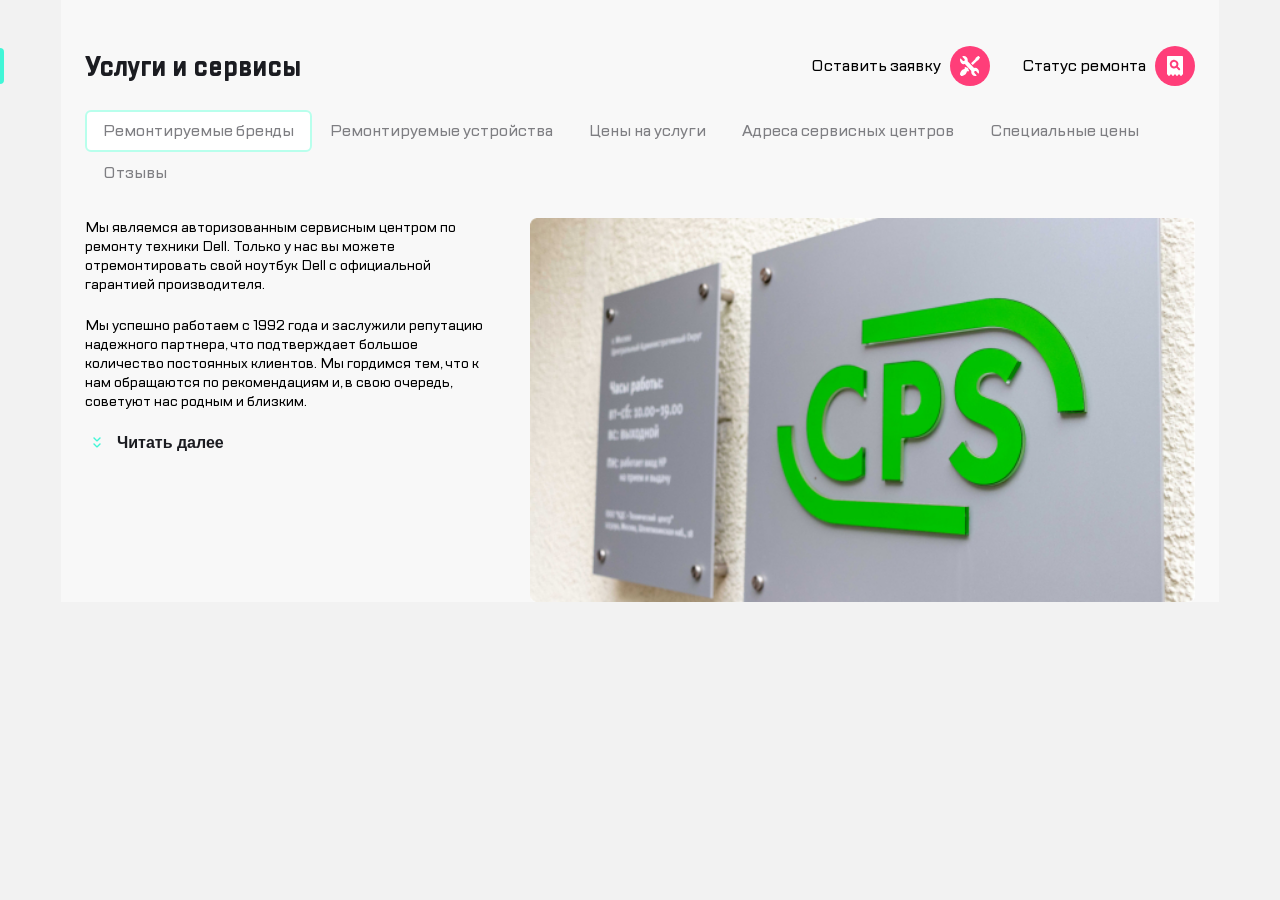
<file: src/1.3/index.html>
<!DOCTYPE html>
<html lang="en">
  <head>
    <meta charset="UTF-8" />
    <meta http-equiv="X-UA-Compatible" content="IE=edge" />
    <meta name="viewport" content="width=device-width, initial-scale=1.0" />
    <link rel="stylesheet" href="./style.css" />
    <title>1.3</title>
  </head>

  <body class="body">
    <div class="page">
      <header class="header">
        <div class="container">
          <div class="header__panel">
            <div class="buttons-group">
              <button class="button icon-burger"></button>
              <div class="divider-logo-before"></div>
              <div class="logo">
                <a href="#"> <img src="../../assets/logo.svg" alt="logo" /></a>
              </div>
              <div class="divider-logo-after"></div>
            </div>
            <div class="buttons-group">
              <button class="button icon-phone"></button>
              <button class="button icon-message"></button>
              <button class="button icon-profile"></button>
              <div class="divider-icon-settings-before"></div>
              <button class="button icon-settings"></button>
              <button class="button icon-search"></button>
            </div>
          </div>
        </div>
      </header>
      <main class="main">
        <div class="services">
          <div class="container">
            <div class="services__content">
              <h1 class="title">Услуги и сервисы</h1>
              <div class="services__navigation">
                <button class="services__button">
                  <p class="button-label">Оставить заявку</p>
                  <div class="button icon-settings"></div>
                </button>
                <button class="services__button">
                  <p class="button-label">Статус ремонта</p>
                  <div class="button icon-search"></div>
                </button>
              </div>
            </div>
            <nav class="navigation">
              <ul class="navigation__list">
                <li class="navigation__item navigation__item--active">
                  <a href="#" class="navigation__link">Ремонтируемые бренды</a>
                </li>
                <li class="navigation__item">
                  <a href="#" class="navigation__link">Ремонтируемые устройства</a>
                </li>
                <li class="navigation__item">
                  <a href="#" class="navigation__link">Цены на услуги</a>
                </li>
                <li class="navigation__item">
                  <a href="#" class="navigation__link">Адреса сервисных центров</a>
                </li>
                <li class="navigation__item">
                  <a href="#" class="navigation__link">Специальные цены</a>
                </li>
                <li class="navigation__item"><a href="#" class="navigation__link">Отзывы</a></li>
              </ul>
            </nav>
            <div class="about">
              <div class="about__description">
                <p class="text">
                  Мы являемся авторизованным сервисным центром по ремонту техники Dell. Только у нас
                  вы можете отремонтировать свой ноутбук Dell с официальной гарантией производителя.
                </p>
                <br />
                <p class="text">
                  Мы успешно работаем с 1992 года и заслужили репутацию надежного партнера, что
                  подтверждает большое количество постоянных клиентов. Мы гордимся тем, что к нам
                  обращаются по рекомендациям и, в свою очередь, советуют нас родным и близким.
                </p>
                <div class="read-more">
                  <button class="link read-more__button">Читать далее</button>
                </div>
              </div>
              <img src="../../assets/logo-in-office.jpg" alt="logo in office" class="about__img" />
            </div>
          </div>
        </div>
      </main>
    </div>
  </body>
</html>
</file>
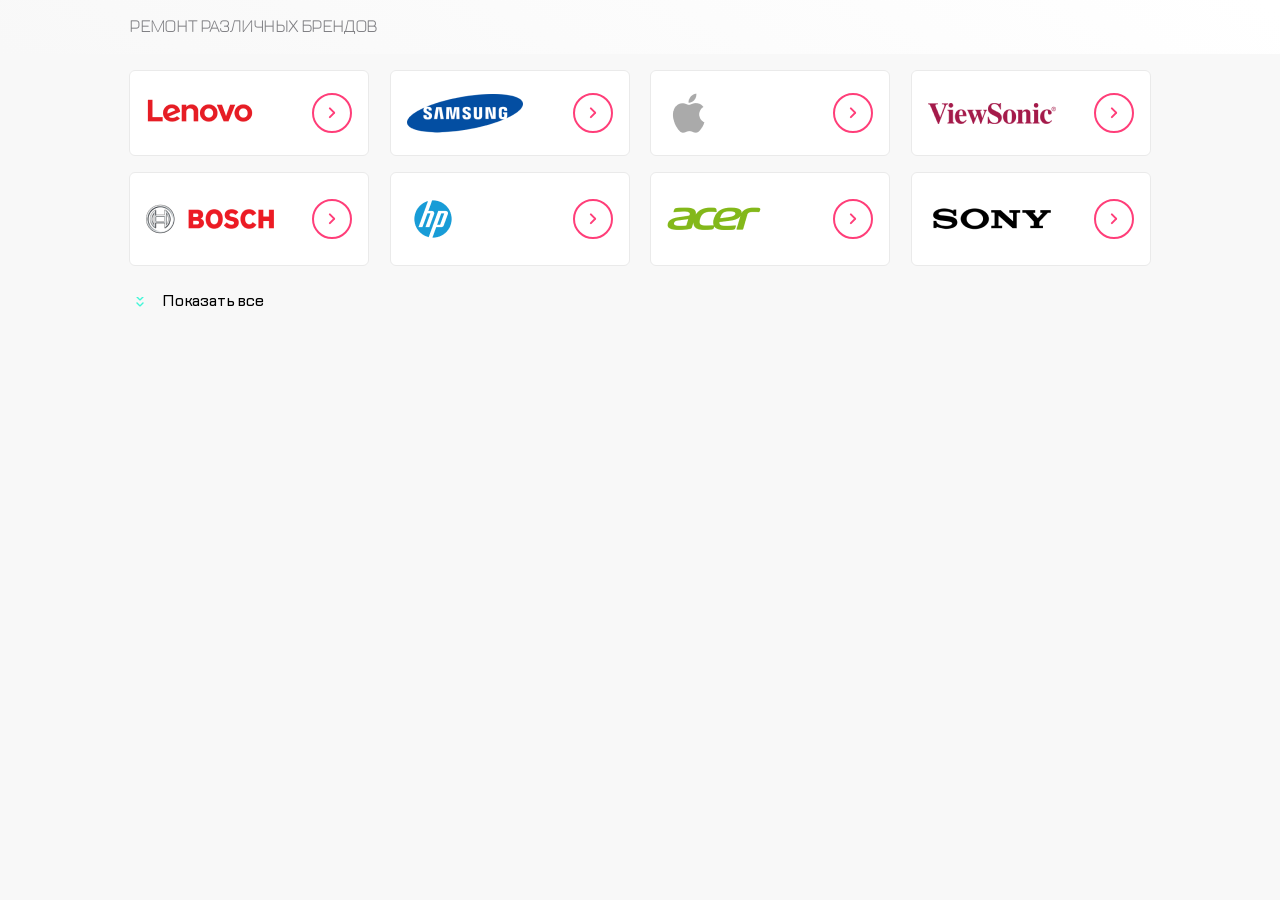
<file: src/1.5/index.html>
<!DOCTYPE html>
<html lang="en">
  <head>
    <meta charset="UTF-8" />
    <meta http-equiv="X-UA-Compatible" content="IE=edge" />
    <link rel="stylesheet" href="style.css" />
    <link rel="stylesheet" href="https://unpkg.com/swiper@8/swiper-bundle.min.css" />
    <meta name="viewport" content="width=device-width, initial-scale=1.0" />
    <title>1.5</title>
  </head>

  <body class="body">
    <section class="partners">
      <div class="background-for-section-title">
        <div class="container">
          <h3 class="section-title">Ремонт различных брендов</h3>
        </div>
      </div>
      <div class="container container-mobile-padding-right-none">
        <div class="brands"></div>
        <div class="collapse-button content-is-collapsed">Показать все</div>
        <div class="slider-wrapper">
          <div class="swiper mySwiper mobile-only">
            <div class="swiper-wrapper">
              <div class="brands__card-item swiper-slide">
                <img src="../../assets/brands/lenovo.png" alt="" />
                <div class="check-partner-button"></div>
              </div>
              <div class="brands__card-item swiper-slide">
                <img src="../../assets/brands/samsung.png" alt="" />
                <div class="check-partner-button"></div>
              </div>
              <div class="brands__card-item swiper-slide">
                <img src="../../assets/brands/apple.png" alt="" />
                <div class="check-partner-button"></div>
              </div>
              <div class="brands__card-item swiper-slide">
                <img src="../../assets/brands/view-sonic.png" alt="" />
                <div class="check-partner-button"></div>
              </div>
              <div class="brands__card-item swiper-slide">
                <img src="../../assets/brands/bosch.png" alt="" />
                <div class="check-partner-button"></div>
              </div>
              <div class="brands__card-item swiper-slide">
                <img src="../../assets/brands/hp.png" alt="" />
                <div class="check-partner-button"></div>
              </div>
              <div class="brands__card-item swiper-slide">
                <img src="../../assets/brands/acer.png" alt="" />
                <div class="check-partner-button"></div>
              </div>
              <div class="brands__card-item swiper-slide">
                <img src="../../assets/brands/sony.png" alt="" />
                <div class="check-partner-button"></div>
              </div>
              <div class="brands__card-item swiper-slide">
                <img src="../../assets/brands/lenovo.png" alt="" />
                <div class="check-partner-button"></div>
              </div>
              <div class="brands__card-item swiper-slide">
                <img src="../../assets/brands/samsung.png" alt="" />
                <div class="check-partner-button"></div>
              </div>
              <div class="brands__card-item swiper-slide">
                <img src="../../assets/brands/apple.png" alt="" />
                <div class="check-partner-button"></div>
              </div>
            </div>
            <div class="swiper-pagination"></div>
          </div>
        </div>
      </div>
    </section>
    <script src="./cards.js"></script>
    <script src="https://unpkg.com/swiper@8/swiper-bundle.min.js"></script>
    <script src="./swiper-slider.js"></script>
  </body>
</html>
</file>
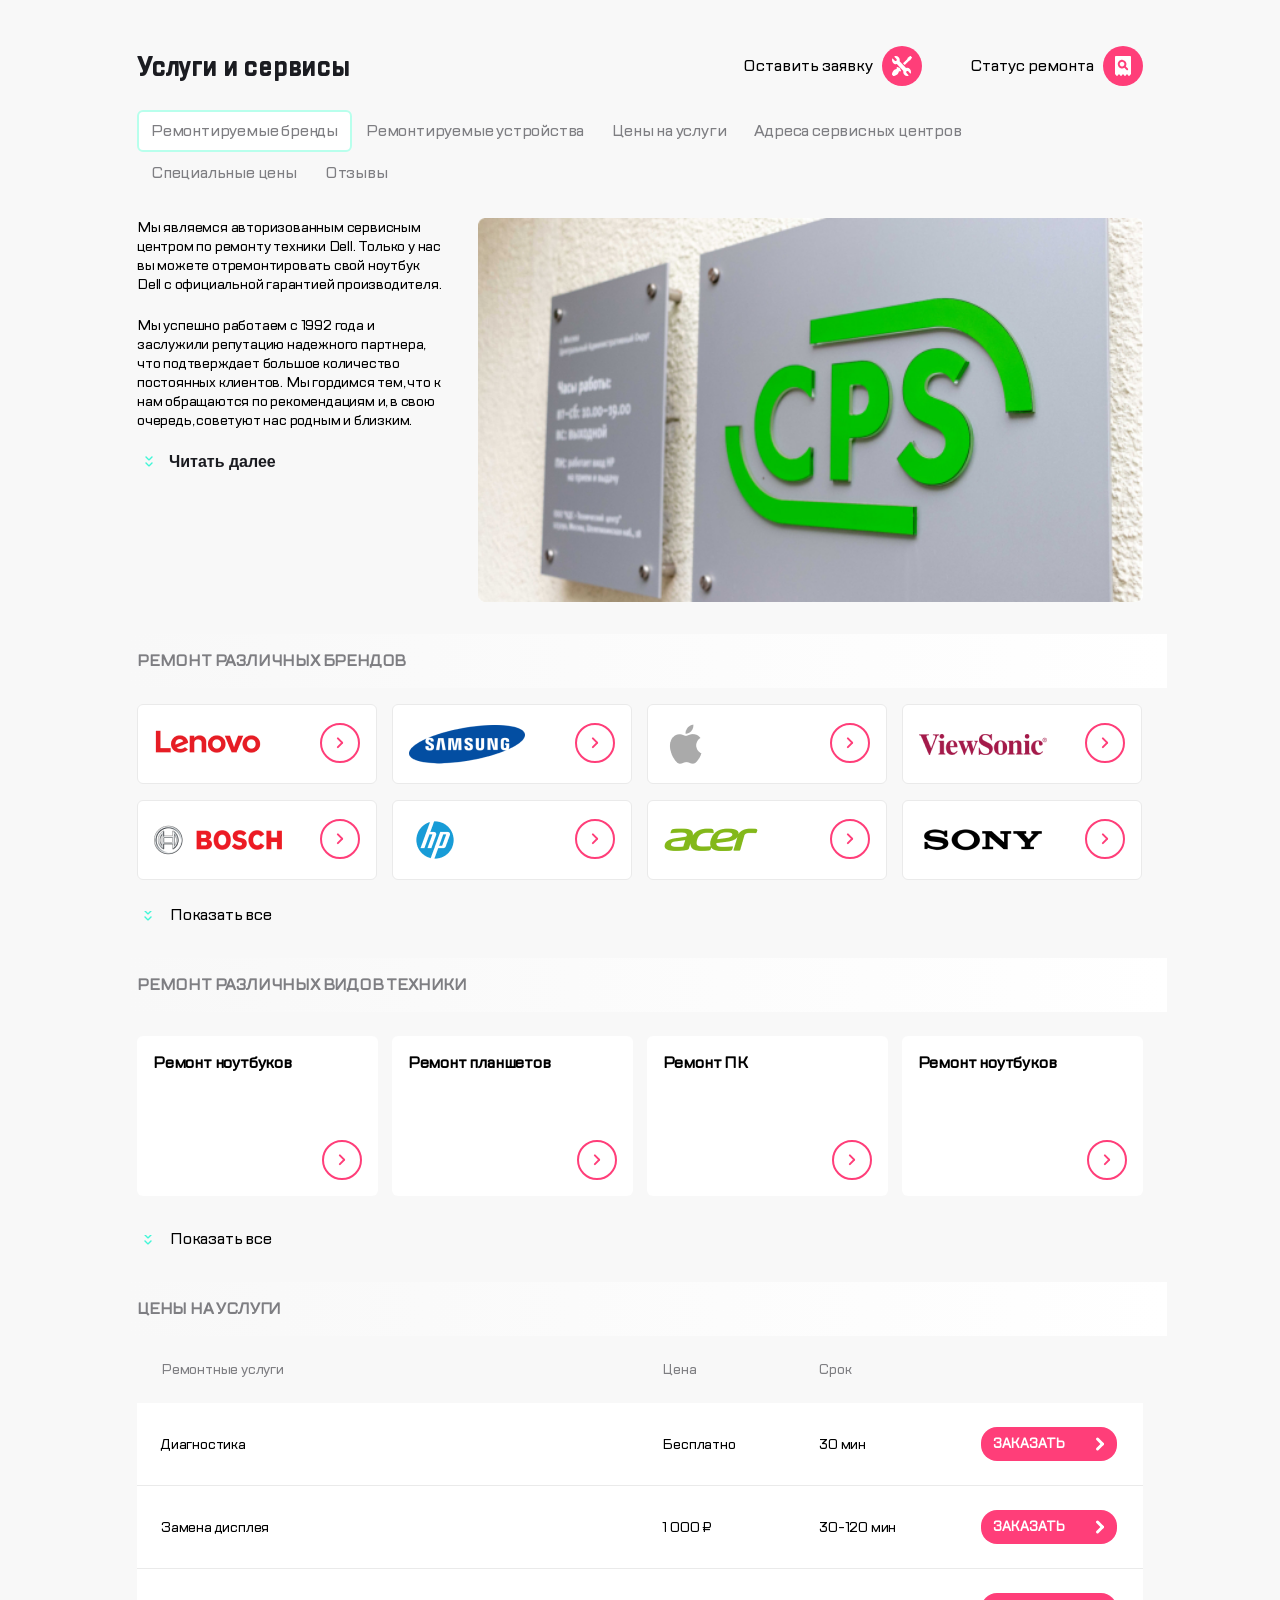
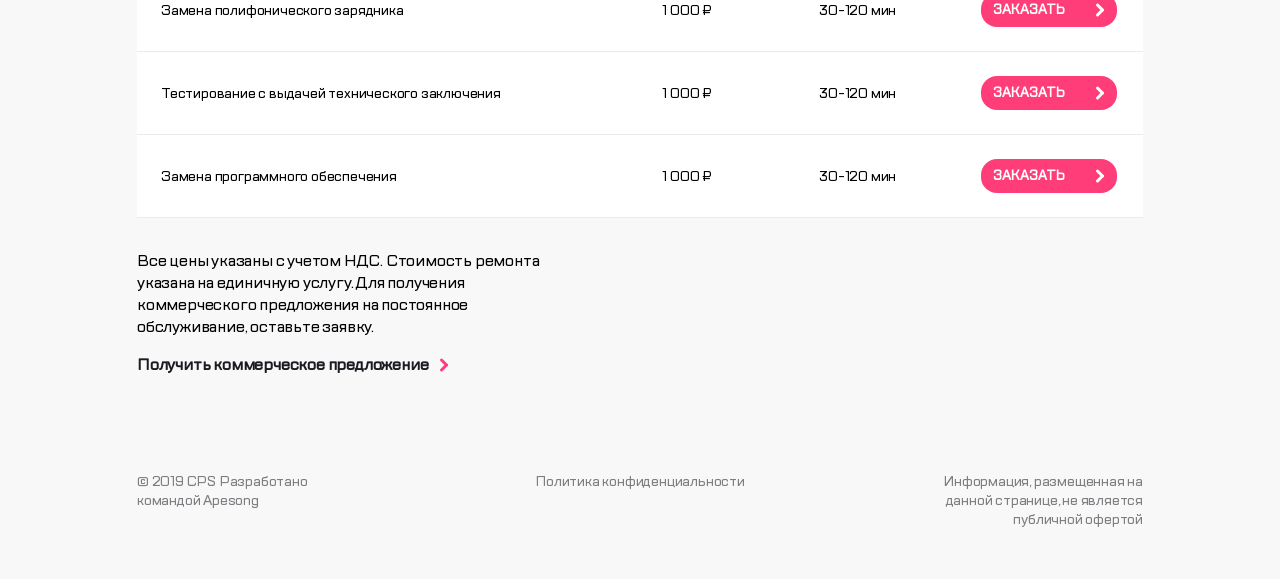
<file: src/1.6/index.html>
<!DOCTYPE html>
<html lang="en">
  <head>
    <meta charset="UTF-8" />
    <meta http-equiv="X-UA-Compatible" content="IE=edge" />
    <meta name="viewport" content="width=device-width, initial-scale=1" />
    <link rel="stylesheet" href="./style.css" />
    <title>1.6</title>
  </head>

  <body class="body">
    <div class="page">
      <aside class="sidebar">
        <div class="sidebar-content-wrapper">
          <div class="sidebar__header">
            <button class="button icon-close"></button>
            <a href="#"><img src="../../assets/logo.svg" alt="logo" class="logo" /></a>
            <div class="button icon-search-sidebar"></div>
          </div>
          <nav>
            <ul class="menu">
              <li><a href="#" class="menu__link menu__link--active">Ремонт техники</a></li>
              <li><a href="#" class="menu__link">Услуги и сервисы</a></li>
              <li><a href="#" class="menu__link">Корпоративным клиентам</a></li>
              <li><a href="#" class="menu__link">Продавцам техники</a></li>
              <li><a href="#" class="menu__link">Партнерам</a></li>
              <li><a href="#" class="menu__link">Производителям</a></li>
              <li><a href="#" class="menu__link">Наши сервисные центры</a></li>
              <li><a href="#" class="menu__link">Контанты</a></li>
            </ul>
          </nav>
          <div class="sidebar__footer">
            <div class="contacts">
              <div class="contacts__buttons-row">
                <button class="button icon-phone"></button>
                <button class="button icon-message"></button>
                <button class="button icon-profile"></button>
              </div>
              <a class="contacts__mail-link" href="mailto:mail@cps.com">mail@cps.com</a>
              <a class="contacts__phone-link" href="tel:+78008908900">8 800 890 8900</a>
            </div>
            <div class="languages">
              <button class="languages__button languages__button--active">RU</button>
              <button class="languages__button">EN</button>
              <button class="languages__button">CH</button>
            </div>
          </div>
        </div>
      </aside>

      <div class="content">
        <header class="header">
          <div class="container">
            <div class="header__panel">
              <div class="buttons-group">
                <button class="button icon-burger"></button>
                <div class="divider-logo-before"></div>
                <div class="logo">
                  <a href="#"> <img src="../../assets/logo.svg" alt="logo" /></a>
                </div>
                <div class="divider-logo-after"></div>
              </div>
              <div class="buttons-group">
                <button class="button icon-phone"></button>
                <button class="button icon-message"></button>
                <button class="button icon-profile"></button>
                <div class="divider-icon-settings-before"></div>
                <button class="button icon-settings"></button>
                <button class="button icon-search"></button>
              </div>
            </div>
          </div>
        </header>

        <main class="main">
          <section class="services" id="services">
            <div class="container">
              <div class="services__content">
                <h1 class="title">Услуги и сервисы</h1>
                <div class="services__navigation">
                  <button class="services__button">
                    <p class="button-label">Оставить заявку</p>
                    <div class="button icon-settings"></div>
                  </button>
                  <button class="services__button">
                    <p class="button-label">Статус ремонта</p>
                    <div class="button icon-search"></div>
                  </button>
                </div>
              </div>
              <nav class="navigation">
                <ul class="navigation__list">
                  <li class="navigation__item navigation__item--active">
                    <a href="#partners" class="navigation__link">Ремонтируемые бренды</a>
                  </li>
                  <li class="navigation__item">
                    <a href="#equipment-repair" class="navigation__link"
                      >Ремонтируемые устройства</a
                    >
                  </li>
                  <li class="navigation__item">
                    <a href="#prices" class="navigation__link">Цены на услуги</a>
                  </li>
                  <li class="navigation__item">
                    <a href="#prices" class="navigation__link">Адреса сервисных центров</a>
                  </li>
                  <li class="navigation__item">
                    <a href="#prices" class="navigation__link">Специальные цены</a>
                  </li>
                  <li class="navigation__item">
                    <a href="#prices" class="navigation__link">Отзывы</a>
                  </li>
                </ul>
              </nav>
              <div class="about">
                <div class="about__description">
                  <p class="text">
                    Мы являемся авторизованным сервисным центром по ремонту техники Dell. Только у
                    нас вы можете отремонтировать свой ноутбук Dell с официальной гарантией
                    производителя.
                  </p>
                  <br />
                  <p class="text">
                    Мы успешно работаем с 1992 года и заслужили репутацию надежного партнера, что
                    подтверждает большое количество постоянных клиентов. Мы гордимся тем, что к нам
                    обращаются по рекомендациям и, в свою очередь, советуют нас родным и близким.
                  </p>
                  <div class="read-more">
                    <button class="link read-more__button">Читать далее</button>
                  </div>
                </div>
                <img
                  src="../../assets/logo-in-office.jpg"
                  alt="logo in office"
                  class="about__img"
                />
              </div>
            </div>
          </section>

          <section class="partners" id="partners">
            <div class="container container-bgc-gradient">
              <h3 class="section-title">Ремонт различных брендов</h3>
            </div>

            <div class="container container-mobile-padding-right-none">
              <div class="brands"></div>
              <div class="collapse-button content-is-collapsed">Показать все</div>
              <div class="slider-wrapper">
                <div class="swiper mySwiper mobile-only">
                  <div class="swiper-wrapper">
                    <div class="brands__card-item swiper-slide">
                      <img src="../../assets/brands/lenovo.png" alt="" />
                      <div class="next-page-button"></div>
                    </div>
                    <div class="brands__card-item swiper-slide">
                      <img src="../../assets/brands/samsung.png" alt="" />
                      <div class="next-page-button"></div>
                    </div>
                    <div class="brands__card-item swiper-slide">
                      <img src="../../assets/brands/apple.png" alt="" />
                      <div class="next-page-button"></div>
                    </div>
                    <div class="brands__card-item swiper-slide">
                      <img src="../../assets/brands/view-sonic.png" alt="" />
                      <div class="next-page-button"></div>
                    </div>
                    <div class="brands__card-item swiper-slide">
                      <img src="../../assets/brands/bosch.png" alt="" />
                      <div class="next-page-button"></div>
                    </div>
                    <div class="brands__card-item swiper-slide">
                      <img src="../../assets/brands/hp.png" alt="" />
                      <div class="next-page-button"></div>
                    </div>
                    <div class="brands__card-item swiper-slide">
                      <img src="../../assets/brands/acer.png" alt="" />
                      <div class="next-page-button"></div>
                    </div>
                    <div class="brands__card-item swiper-slide">
                      <img src="../../assets/brands/sony.png" alt="" />
                      <div class="next-page-button"></div>
                    </div>
                    <div class="brands__card-item swiper-slide">
                      <img src="../../assets/brands/lenovo.png" alt="" />
                      <div class="next-page-button"></div>
                    </div>
                    <div class="brands__card-item swiper-slide">
                      <img src="../../assets/brands/samsung.png" alt="" />
                      <div class="next-page-button"></div>
                    </div>
                    <div class="brands__card-item swiper-slide">
                      <img src="../../assets/brands/apple.png" alt="" />
                      <div class="next-page-button"></div>
                    </div>
                  </div>
                  <div class="swiper-pagination"></div>
                </div>
              </div>
            </div>
          </section>

          <section class="equipment-repair" id="equipment-repair">
            <div class="container container-bgc-gradient">
              <h3 class="section-title">Ремонт различных видов техники</h3>
            </div>
            <div class="container container-mobile-padding-right-none">
              <div class="equipments">
                <div class="equipments__item card">
                  <span class="card__name">Ремонт ноутбуков</span>
                  <div class="next-page-button"></div>
                </div>
                <div class="equipments__item card">
                  <span class="card__name">Ремонт планшетов</span>
                  <div class="next-page-button"></div>
                </div>
                <div class="equipments__item card">
                  <span class="card__name">Ремонт ПК</span>
                  <div class="next-page-button"></div>
                </div>
                <div class="equipments__item card">
                  <span class="card__name">Ремонт ноутбуков</span>
                  <div class="next-page-button"></div>
                </div>
              </div>
              <div class="collapse-button content-is-collapsed">Показать все</div>
            </div>
            <div class="container">
              <div class="slider-wrapper">
                <div class="swiper mySwiper mobile-only second-swiper">
                  <div class="swiper-wrapper">
                    <div class="card swiper-slide">
                      <span class="card__name">Ремонт ноутбуков</span>
                      <div class="next-page-button"></div>
                    </div>
                    <div class="card swiper-slide">
                      <span class="card__name">Ремонт планшетов</span>
                      <div class="next-page-button"></div>
                    </div>
                    <div class="card swiper-slide">
                      <span class="card__name">Ремонт ПК</span>
                      <div class="next-page-button"></div>
                    </div>
                    <div class="card swiper-slide">
                      <span class="card__name">Ремонт ноутбуков</span>
                      <div class="next-page-button"></div>
                    </div>
                    <div class="card swiper-slide">
                      <span class="card__name">Ремонт ноутбуков</span>
                      <div class="next-page-button"></div>
                    </div>
                  </div>
                  <div class="swiper-pagination"></div>
                </div>
              </div>
            </div>
          </section>

          <section class="prices" id="prices">
            <div class="container container-bgc-gradient">
              <h3 class="section-title">Цены на услуги</h3>
            </div>
            <div class="container">
              <div class="swiper mySwiper mobile-only third-swiper">
                <div class="swiper-wrapper third-swiper-wrapper">
                  <div class="prices-card swiper-slide">
                    <div class="prices-card__title">Ремонтные услуги</div>
                    <div class="">Тестирование с выдачей технического заключения</div>
                    <div class="prices-card__title">Цена</div>
                    <div class="">Бесплатно</div>
                    <div class="prices-card__button-wrapper">
                      <div>
                        <div class="prices-card__title">Срок</div>
                        <div class="">30-120 мин</div>
                      </div>
                      <button class="order-button prices-card__button">Заказать</button>
                    </div>
                  </div>
                  <div class="prices-card swiper-slide">
                    <div class="prices-card__title">Ремонтные услуги</div>
                    <div class="">Тестирование с выдачей технического заключения</div>
                    <div class="prices-card__title">Цена</div>
                    <div class="">Бесплатно</div>
                    <div class="prices-card__button-wrapper">
                      <div>
                        <div class="prices-card__title">Срок</div>
                        <div class="">30-120 мин</div>
                      </div>
                      <button class="order-button prices-card__button">Заказать</button>
                    </div>
                  </div>
                  <div class="prices-card swiper-slide">
                    <div class="prices-card__title">Ремонтные услуги</div>
                    <div class="">Тестирование с выдачей технического заключения</div>
                    <div class="prices-card__title">Цена</div>
                    <div class="">Бесплатно</div>
                    <div class="prices-card__button-wrapper">
                      <div>
                        <div class="prices-card__title">Срок</div>
                        <div class="">30-120 мин</div>
                      </div>
                      <button class="order-button prices-card__button">Заказать</button>
                    </div>
                  </div>
                  <div class="prices-card swiper-slide">
                    <div class="prices-card__title">Ремонтные услуги</div>
                    <div class="">Тестирование с выдачей технического заключения</div>
                    <div class="prices-card__title">Цена</div>
                    <div class="">Бесплатно</div>
                    <div class="prices-card__button-wrapper">
                      <div>
                        <div class="prices-card__title">Срок</div>
                        <div class="">30-120 мин</div>
                      </div>
                      <button class="order-button prices-card__button">Заказать</button>
                    </div>
                  </div>
                  <div class="prices-card swiper-slide">
                    <div class="prices-card__title">Ремонтные услуги</div>
                    <div class="">Тестирование с выдачей технического заключения</div>
                    <div class="prices-card__title">Цена</div>
                    <div class="">Бесплатно</div>
                    <div class="prices-card__button-wrapper">
                      <div>
                        <div class="prices-card__title">Срок</div>
                        <div class="">30-120 мин</div>
                      </div>
                      <button class="order-button prices-card__button">Заказать</button>
                    </div>
                  </div>
                </div>
                <div class="swiper-pagination"></div>
              </div>
            </div>
            <div class="container">
              <table class="table">
                <thead>
                  <tr>
                    <th>Ремонтные услуги</th>
                    <th>Цена</th>
                    <th>Срок</th>
                    <th></th>
                  </tr>
                </thead>
                <tbody>
                  <tr>
                    <td>Диагностика</td>
                    <td>Бесплатно</td>
                    <td>30 мин</td>
                    <td><button class="order-button">Заказать</button></td>
                  </tr>
                  <tr>
                    <td>Замена дисплея</td>
                    <td>1 000 ₽</td>
                    <td>30-120 мин</td>
                    <td><button class="order-button">Заказать</button></td>
                  </tr>
                  <tr>
                    <td>Замена полифонического зарядника</td>
                    <td>1 000 ₽</td>
                    <td>30-120 мин</td>
                    <td><button class="order-button">Заказать</button></td>
                  </tr>
                  <tr>
                    <td>Тестирование с выдачей технического заключения</td>
                    <td>1 000 ₽</td>
                    <td>30-120 мин</td>
                    <td><button class="order-button">Заказать</button></td>
                  </tr>
                  <tr>
                    <td>Замена программного обеспечения</td>
                    <td>1 000 ₽</td>
                    <td>30-120 мин</td>
                    <td><button class="order-button">Заказать</button></td>
                  </tr>
                </tbody>
              </table>
              <p class="prices__text">
                Все цены указаны с учетом НДС. Стоимость ремонта указана на единичную услугу. Для
                получения коммерческого предложения на постоянное обслуживание, оставьте заявку.
              </p>
              <div class="link-wrapper">
                <a href="#" class="prices__link">Получить коммерческое предложение</a>
              </div>
            </div>
          </section>

          <footer class="footer">
            <div class="container">
              <div class="footer__wrapper">
                <div class="footer__text">
                  <a href="#" class="footer__link">© 2019 CPS Разработано командой Apesong</a>
                </div>
                <div class="footer__text">
                  <a href="#" class="footer__link">Политика конфиденциальности</a>
                </div>
                <div class="footer__text">
                  Информация, размещенная на данной странице, не является публичной офертой
                </div>
              </div>
            </div>
          </footer>

          <div class="popup-call-back">
            <div class="popup-call-back__content-wrapper">
              <p class="popup-title">Заказать звонок</p>
              <form action="" method="post">
                <input type="text" class="popup-input" placeholder="Телефон" />
                <p class="popup-policy">
                  Нажимая “отправить”, вы даете согласие на
                  <a href="#" class="popup-policy__link">обработку персональных данных</a> и
                  соглашаетесь с нашей
                  <a href="#" class="popup-policy__link">политикой конфиденциальности</a>
                </p>
                <button class="close-popup-button button icon-close"></button>
                <button type="submit" class="order-button popup-call-back__submit-button">
                  Отправить
                </button>
              </form>
            </div>
          </div>

          <div class="popup-feedback">
            <div class="popup-feedback__content-wrapper">
              <p class="popup-title">Заказать звонок</p>
              <input type="text" class="popup-input" placeholder="Имя" />
              <input type="text" class="popup-input" placeholder="Телефон" />
              <input type="text" class="popup-input" placeholder="Электронная почта" />
              <textarea
                name="Text1"
                cols="40"
                rows="5"
                class="feedback-message"
                placeholder="Сообщение"
              ></textarea>
              <button class="close-popup-button button icon-close"></button>
              <button type="submit" class="order-button popup-feedback__submit-button">
                Отправить
              </button>
            </div>
          </div>
          <script src="./cards.js"></script>
          <script src="https://unpkg.com/swiper@8/swiper-bundle.min.js"></script>
          <script src="./swiper-slider.js"></script>
          <script src="./modal.js"></script>
        </main>
      </div>
    </div>
  </body>
</html>
</file>
<file: src/1.3/style.css>
*,
::before,
::after {
  -webkit-box-sizing: border-box;
          box-sizing: border-box;
  margin: 0;
  padding: 0;
}

@font-face {
  font-family: 'TTLakes-Medium';
  src: url("../../fonts/TTLakes-Medium.ttf");
}

@font-face {
  font-family: 'TTLakes-Black';
  src: url("../../fonts/TTLakes-Black.ttf");
}

@font-face {
  font-family: 'TTLakes-Bold';
  src: url("../../fonts/TTLakes-Bold.ttf");
}

.body {
  min-height: 100vh;
  background-color: #f2f2f2;
  font-family: 'TTLakes-Medium';
}

.header {
  background: #fff;
  padding: 19px 0;
}

.header > .container {
  background-color: #fff;
}

.container {
  padding: 0 16px;
  background-color: #f8f8f8;
}

.header__panel {
  display: -webkit-box;
  display: -ms-flexbox;
  display: flex;
  -webkit-box-pack: justify;
      -ms-flex-pack: justify;
          justify-content: space-between;
  -webkit-box-align: center;
      -ms-flex-align: center;
          align-items: center;
}

.buttons-group {
  display: -webkit-box;
  display: -ms-flexbox;
  display: flex;
  -webkit-box-pack: justify;
      -ms-flex-pack: justify;
          justify-content: space-between;
  background: #fff;
  -webkit-box-align: center;
      -ms-flex-align: center;
          align-items: center;
}

.button {
  width: 40px;
  height: 40px;
  background-color: #ff3e79;
  border-radius: 50%;
  border: none;
  background-position: center center;
  -webkit-transition: 0.2s ease;
  transition: 0.2s ease;
  cursor: pointer;
}

.button:not(:last-child) {
  margin-right: 16px;
}

.button :hover,
.services__button:hover .button {
  background-color: #f1004a;
  cursor: pointer;
}

.button:hover {
  background-color: #f1004a;
}

.icon-phone {
  background: url("../../assets/icons/icon-phone.svg") no-repeat no-repeat center center;
  display: none;
  position: absolute;
  top: 0;
  left: 0;
}

.icon-burger {
  background: url("../../assets/icons/icon-burger.svg") no-repeat no-repeat center center #ff3e79;
}

.icon-message {
  background: url("../../assets/icons/icon-message.svg") no-repeat no-repeat center center #ff3e79;
  display: none;
  position: absolute;
  top: 0;
  left: 0;
}

.icon-profile {
  background: url("../../assets/icons/icon-profile.svg") no-repeat no-repeat center center #ff3e79;
  display: none;
  position: absolute;
  top: 0;
  left: 0;
}

.icon-settings {
  background: url("../../assets/icons/icon-settings.svg") no-repeat no-repeat center center #ff3e79;
}

.icon-search {
  background: url("../../assets/icons/icon-search.svg") no-repeat no-repeat center center #ff3e79;
}

.about__img {
  margin-left: -16px;
  width: 100vw;
}

.services__navigation {
  display: none;
}

.navigation__link {
  color: #7e7e82;
  text-decoration: none;
}

.navigation__link:hover {
  color: #262627;
}

.link {
  text-decoration: none;
  font-size: 16px;
  color: #1b1c21;
  font-weight: 600;
}

.read-more {
  display: inline-block;
  margin: 16px 0;
}

.read-more__button {
  border: none;
  background: transparent;
}

.read-more__button:hover {
  cursor: pointer;
}

.read-more__button::before {
  content: '';
  display: inline-block;
  vertical-align: text-bottom;
  height: 100%;
  background: url("../../assets/icons/icon-read-more.svg") no-repeat no-repeat center center;
  -webkit-transform: rotate(180deg);
          transform: rotate(180deg);
  width: 24px;
  height: 24px;
  margin-right: 8px;
  position: relative;
  top: 4px;
}

.logo:hover {
  -webkit-transition: all 0.3s;
  transition: all 0.3s;
  -webkit-transform: scale(110%);
          transform: scale(110%);
}

.logo:not(:hover) {
  -webkit-transition: all 0.3s;
  transition: all 0.3s;
}

.divider-logo-after {
  width: 2px;
  height: 32px;
  vertical-align: super;
  background-color: #eaeaea;
  margin-left: 16px;
}

.title {
  font-family: 'TTLakes-Bold';
  font-size: 28px;
  color: #1b1c21;
  padding: 0 16px;
  padding-left: 0;
  padding-top: 24px;
}

.title::before {
  content: '';
  display: block;
  position: absolute;
  background-color: #41f6d7;
  width: 8px;
  border-radius: 4px;
  height: 36px;
  left: 0;
  -webkit-transform: translate(-4px);
          transform: translate(-4px);
}

.text {
  display: block;
  font-size: 14px;
}

.text:nth-child(even) {
  display: none;
}

.navigation__list {
  list-style: none;
  overflow-x: scroll;
  display: -webkit-box;
  display: -ms-flexbox;
  display: flex;
  margin: 24px 0;
  position: relative;
}

.navigation__item {
  color: #7e7e82;
  border: 2px solid transparent;
  font-size: 16px;
  display: inline-block;
  padding: 8px 16px;
  white-space: nowrap;
}

.navigation__item--active {
  margin-right: 0;
  color: #58585b;
  background-color: #fff;
  border: 2px solid #b8ffec;
  border-radius: 6px;
}

.navigation__item:hover {
  cursor: pointer;
  color: #58585b;
}

.navigation__list::-webkit-scrollbar {
  width: 0;
}

.navigation__list::after {
  display: block;
  content: '';
  background: -webkit-gradient(linear, left top, right top, from(transparent), to(#f8f8f8));
  background: linear-gradient(90deg, transparent, #f8f8f8);
  width: 80px;
  height: 40px;
  position: fixed;
  right: 15px;
}

@media (min-width: 768px) {
  .button {
    background-color: #ff3e79;
  }
  .icon-phone,
  .icon-message,
  .icon-profile {
    display: inline-block;
    position: initial;
  }
  .icon-settings {
    margin-left: 24px;
    display: inline-block;
  }
  .divider-icon-settings-before {
    display: inline-block;
    vertical-align: super;
    width: 2px;
    height: 32px;
    background-color: #eaeaea;
    margin-left: 10px;
    margin-top: 4px;
  }
  .container {
    padding: 0 24px;
  }
  .services__description {
    max-width: 100%;
  }
  .divider-logo-before {
    display: inline-block;
    vertical-align: super;
    width: 2px;
    height: 32px;
    background-color: #eaeaea;
    margin-left: 4px;
    margin-right: 20px;
  }
  .divider-logo-after {
    display: none;
  }
  .about {
    display: -webkit-box;
    display: -ms-flexbox;
    display: flex;
    -webkit-box-pack: justify;
        -ms-flex-pack: justify;
            justify-content: space-between;
    -webkit-box-align: stretch;
        -ms-flex-align: stretch;
            align-items: stretch;
  }
  .about__img {
    margin-left: 0;
    height: 208px;
    border-radius: 6px;
  }
  .services__description {
    min-width: 312px;
    margin-right: 48px;
  }
  .text:nth-child(even) {
    display: block;
    margin-top: 24px;
    display: block;
  }
  .about__description {
    margin-right: 48px;
  }
}

@media (min-width: 1120px) {
  .container {
    max-width: 1158px;
    margin: 0 auto;
  }
  .header {
    display: none;
  }
  .icon-settings::before {
    display: none;
  }
  .icon-settings {
    margin-left: 0;
  }
  .services__content {
    display: -webkit-box;
    display: -ms-flexbox;
    display: flex;
    -webkit-box-pack: justify;
        -ms-flex-pack: justify;
            justify-content: space-between;
    -webkit-box-align: end;
        -ms-flex-align: end;
            align-items: flex-end;
    padding-top: 24px;
  }
  .services__navigation {
    display: -webkit-box;
    display: -ms-flexbox;
    display: flex;
  }
  .services__button {
    background: transparent;
    display: -webkit-box;
    display: -ms-flexbox;
    display: flex;
    -webkit-box-orient: horizontal;
    -webkit-box-direction: normal;
        -ms-flex-direction: row;
            flex-direction: row;
    -webkit-box-align: center;
        -ms-flex-align: center;
            align-items: center;
    margin-left: 32px;
    cursor: pointer;
    border: none;
    font-size: 16px;
    font-family: 'TTLakes-Medium';
  }
  .button-label {
    margin-right: 9px;
  }
  .navigation__list {
    overflow-x: hidden;
    display: -webkit-box;
    display: -ms-flexbox;
    display: flex;
    -ms-flex-wrap: wrap;
        flex-wrap: wrap;
  }
  .navigation__list::after {
    display: none;
  }
  .about__img {
    height: 384px;
  }
  .services__description {
    max-width: 490px;
  }
  .services__title {
    margin-top: 0;
  }
  .about__description {
    margin-right: 36px;
  }
}
/*# sourceMappingURL=style.css.map */
</file>
<file: src/1.5/style.css>
*,
::before,
::after {
  -webkit-box-sizing: border-box;
          box-sizing: border-box;
  margin: 0;
  padding: 0;
}

@font-face {
  font-family: 'TTLakes-Medium';
  src: url("../../fonts/TTLakes-Medium.ttf");
}

@font-face {
  font-family: 'TTLakes-Black';
  src: url("../../fonts/TTLakes-Black.ttf");
}

@font-face {
  font-family: 'TTLakes-Bold';
  src: url("../../fonts/TTLakes-Bold.ttf");
}

@font-face {
  font-family: 'TTLakes-Thin';
  src: url("../../fonts/TTLakes-Thin.ttf");
}

.body {
  font-family: 'TTLakes-Thin';
  background-color: #f8f8f8;
  font-size: 16px;
  letter-spacing: -0.2px;
}

.container {
  padding: 0 16px;
  margin: 0 auto;
}

.container-mobile-padding-right-none {
  padding-right: 0;
}

.section-title {
  text-transform: uppercase;
  padding: 16px 0;
  font-size: 16px;
  color: #7e7e82;
}

.background-for-section-title {
  background: linear-gradient(30deg, #f8f8f8 0%, #ffffff 98.61%);
}

.brands {
  display: none;
  overflow-x: auto;
  margin-top: 16px;
}

.brands__card-item {
  width: 240px;
  padding: 20px 16px;
  border: 1px solid #eaeaea;
  background-color: #fff;
  border-radius: 6px;
  display: -webkit-box;
  display: -ms-flexbox;
  display: flex;
  -webkit-box-orient: horizontal;
  -webkit-box-direction: normal;
      -ms-flex-direction: row;
          flex-direction: row;
  -webkit-box-align: center;
      -ms-flex-align: center;
          align-items: center;
  -webkit-box-pack: justify;
      -ms-flex-pack: justify;
          justify-content: space-between;
}

.check-partner-button {
  height: 40px;
  width: 40px;
  border-radius: 50%;
  border: 2px solid #ff3e79;
  position: relative;
  cursor: pointer;
}

.check-partner-button:hover {
  -webkit-transition: all 200ms;
  transition: all 200ms;
  -webkit-box-shadow: #cecece 0px 0px 5px;
          box-shadow: #cecece 0px 0px 5px;
}

.check-partner-button::before,
.check-partner-button::after {
  content: '';
  display: block;
  height: 8px;
  width: 2px;
  background-color: #ff3e79;
  position: absolute;
  top: 50%;
  left: 50%;
  border-radius: 5px;
}

.check-partner-button::before {
  -webkit-transform: translate(-50%, calc(-50% + -2.5px)) rotate(-45deg);
          transform: translate(-50%, calc(-50% + -2.5px)) rotate(-45deg);
}

.check-partner-button::after {
  -webkit-transform: translate(-50%, calc(-50% + 2px)) rotate(45deg);
          transform: translate(-50%, calc(-50% + 2px)) rotate(45deg);
}

.mySwiper {
  position: relative;
  overflow-x: hidden !important;
  overflow-y: visible !important;
  height: 110px;
  margin-top: 16px;
}

.slider-wrapper::before {
  content: '';
  background: -webkit-gradient(linear, right top, left top, color-stop(16.84%, #f8f8f8), to(rgba(248, 248, 248, 0.0001)));
  background: linear-gradient(270deg, #f8f8f8 16.84%, rgba(248, 248, 248, 0.0001) 100%);
  width: 24px;
  height: 20px;
  position: absolute;
  right: 0;
  height: 100px;
  z-index: 999;
}

.swiper-slide {
  height: 80px !important;
  width: 240px !important;
  margin-right: 16px !important;
}

.swiper-pagination-bullet {
  width: 12px !important;
  height: 12px !important;
  background-color: #b5b6bc !important;
}

.swiper-pagination {
  top: 85px;
}

.collapse-button {
  display: none;
}

@media (min-width: 768px) {
  .container {
    max-width: 720px;
    padding: 0 16px;
  }
  .brands {
    display: -webkit-box;
    display: -ms-flexbox;
    display: flex;
    -ms-flex-wrap: wrap;
        flex-wrap: wrap;
    -webkit-box-pack: start;
        -ms-flex-pack: start;
            justify-content: flex-start;
    gap: 2%;
  }
  .brands__card-item {
    width: 32%;
    margin-bottom: 16px;
  }
  .collapse-button {
    display: block;
    margin-top: 8px;
    position: relative;
    padding-left: 33px;
    font-family: 'TTLakes-Medium';
    font-size: 16px;
  }
  .collapse-button::before {
    content: '';
    position: absolute;
    top: 5px;
    left: 5px;
    width: 10px;
    height: 10px;
    background: url("../../assets/icons/icon-read-more.svg") no-repeat;
  }
  .collapse-button:hover {
    cursor: pointer;
  }
  .collapse-button.content-is-collapsed::before {
    top: 7px;
    -webkit-transform: rotate(180deg);
            transform: rotate(180deg);
  }
  .mobile-only {
    display: none;
  }
}

@media (min-width: 1120px) {
  .container {
    max-width: 1054px;
  }
  .brands {
    -webkit-box-pack: start;
        -ms-flex-pack: start;
            justify-content: flex-start;
    gap: 2%;
  }
  .brands__card-item {
    width: 23.5%;
  }
}
/*# sourceMappingURL=style.css.map */
</file>
<file: src/1.6/style.css>
body {
  background-color: red;
}

.footer__wrapper {
  display: -webkit-box;
  display: -ms-flexbox;
  display: flex;
  -webkit-box-orient: vertical;
  -webkit-box-direction: normal;
      -ms-flex-direction: column;
          flex-direction: column;
  -webkit-box-align: center;
      -ms-flex-align: center;
          align-items: center;
  padding-top: 80px;
  padding-bottom: 25px;
}

.footer__text {
  font-size: 14px;
  color: #7e7e82;
  text-align: center;
}

.footer__text:first-child {
  width: 213px;
  text-align: center;
  margin-bottom: 16px;
}

.footer__text:last-child {
  text-align: right;
  width: 280 px;
  text-align: center;
  margin-top: 16px;
}

.footer__link {
  color: #7e7e82;
  text-decoration: none;
}

.footer__link:hover {
  color: #58585b;
}

@media (min-width: 768px) {
  .footer__wrapper {
    display: -webkit-box;
    display: -ms-flexbox;
    display: flex;
    -webkit-box-orient: horizontal;
    -webkit-box-direction: normal;
        -ms-flex-direction: row;
            flex-direction: row;
    -webkit-box-align: baseline;
        -ms-flex-align: baseline;
            align-items: baseline;
    -webkit-box-pack: justify;
        -ms-flex-pack: justify;
            justify-content: space-between;
    margin-bottom: 25px;
  }
  .footer__text {
    font-size: 14px;
    color: #7e7e82;
  }
  .footer__text:first-child {
    width: 213px;
    text-align: left;
    margin-bottom: 16px;
  }
  .footer__text:last-child {
    text-align: right;
    width: 213px;
    margin-top: 16px;
  }
}

.table {
  width: 100%;
  font-size: 14px;
  border-collapse: collapse;
}

.table tbody {
  background-color: #fff;
  border-radius: 6px;
}

.table th {
  font-family: 'TTLakes-Medium';
  font-weight: normal;
  color: #7e7e82;
  text-align: left;
}

.table td,
.table th {
  padding: 24px;
  border: none;
}

.table td {
  border-bottom: 1px solid #eaeaea;
}

.sidebar {
  z-index: -99900;
  position: absolute;
  width: 100%;
  height: 100%;
  top: 0;
  left: 0;
  background-color: rgba(255, 255, 255, 0.96);
  -webkit-transition: all 1s ease;
  transition: all 1s ease;
  opacity: 0.5;
  z-index: -100;
}

.sidebar__footer {
  margin-top: auto;
}

.sidebar__footer .contacts__buttons-row {
  display: -webkit-box;
  display: -ms-flexbox;
  display: flex;
}

.sidebar__footer .contacts__mail-link, .sidebar__footer .contacts__phone-link {
  display: block;
  font-family: 'TTLakes-Medium';
  font-size: 16px;
  text-decoration: none;
  color: #1b1c21;
}

.sidebar__footer .contacts__mail-link:hover, .sidebar__footer .contacts__phone-link:hover {
  cursor: pointer;
  color: #7e7e82;
}

.sidebar__footer .contacts__mail-link {
  margin-top: 16px;
}

.sidebar__footer .contacts__phone-link {
  font-size: 24px;
  margin-top: 12px;
  font-family: 'TTLakes-Bold';
  letter-spacing: -0.6px;
}

.sidebar__footer .languages {
  margin-top: 40px;
}

.sidebar__footer .languages__button {
  border: none;
  margin-right: 4px;
  font-size: 16px;
  cursor: pointer;
  background: none;
}

.sidebar__footer .languages__button--active, .sidebar__footer .languages__button:hover {
  color: #7e7e82;
}

.sidebar-content-wrapper {
  position: -webkit-sticky;
  position: sticky;
  background: #fff;
  height: 100vh;
  width: 320px;
  top: 0;
  left: 0;
  display: -webkit-box;
  display: -ms-flexbox;
  display: flex;
  -webkit-box-orient: vertical;
  -webkit-box-direction: normal;
      -ms-flex-direction: column;
          flex-direction: column;
  padding: 24px;
  -webkit-box-shadow: 16px 0px 52px rgba(14, 24, 80, 0.2);
          box-shadow: 16px 0px 52px rgba(14, 24, 80, 0.2);
  -webkit-transform: translate(-100%);
          transform: translate(-100%);
  -webkit-transition: all 1s ease;
  transition: all 1s ease;
}

.sidebar__header {
  display: -webkit-box;
  display: -ms-flexbox;
  display: flex;
  -webkit-box-orient: horizontal;
  -webkit-box-direction: normal;
      -ms-flex-direction: row;
          flex-direction: row;
  -webkit-box-align: center;
      -ms-flex-align: center;
          align-items: center;
}

.icon-search-sidebar {
  margin-left: auto;
  margin-right: 0 !important;
}

@media (min-width: 1420px) {
  .sidebar {
    display: block;
    position: -webkit-sticky;
    position: sticky;
    background: transparent;
    -webkit-box-shadow: none;
            box-shadow: none;
    z-index: 1;
    opacity: 1;
  }
  .sidebar .icon-close {
    display: none;
  }
  .sidebar-content-wrapper {
    -webkit-box-shadow: none;
            box-shadow: none;
    background: transparent;
    background-color: #fff;
    -webkit-transform: translate(0%);
            transform: translate(0%);
  }
}

.order-button {
  background-color: #ff3e79;
  border: none;
  padding: 8px 12px;
  color: #fff;
  cursor: pointer;
  text-transform: uppercase;
  border-radius: 16px;
  width: 100%;
  min-width: 85px;
  max-width: 136px;
  height: 34px;
  font-family: 'TTLakes-Medium';
  font-weight: bold;
  text-align: left;
  position: relative;
}

.order-button:hover {
  -webkit-transition: 0.5s;
  transition: 0.5s;
  background-color: #f1004a;
}

.order-button::before,
.order-button::after {
  content: '';
  display: block;
  width: 10px;
  height: 3px;
  position: absolute;
  right: 12px;
  border-radius: 5px;
  background-color: #fff;
}

.order-button::before {
  -webkit-transform: rotate(45deg);
          transform: rotate(45deg);
  top: 13px;
}

.order-button::after {
  -webkit-transform: rotate(-45deg);
          transform: rotate(-45deg);
  bottom: 13px;
}

.popup-call-back {
  position: fixed;
  width: 100vw;
  height: 100vh;
  top: 0;
  right: 0;
  z-index: 999;
  background: rgba(255, 255, 255, 0.96);
  z-index: -1;
  opacity: 0.5;
  -webkit-transition: all 1s ease;
  transition: all 1s ease;
}

.popup-call-back__content-wrapper {
  -webkit-box-shadow: -2px 0px 4px rgba(69, 79, 126, 0.02), 16px 0px 52px rgba(14, 24, 80, 0.2);
          box-shadow: -2px 0px 4px rgba(69, 79, 126, 0.02), 16px 0px 52px rgba(14, 24, 80, 0.2);
  height: 100vh;
  display: -webkit-box;
  display: -ms-flexbox;
  display: flex;
  -webkit-box-orient: vertical;
  -webkit-box-direction: normal;
      -ms-flex-direction: column;
          flex-direction: column;
  background: white;
  max-width: 440px;
  padding: 40px 32px;
  position: absolute;
  z-index: 1020;
  right: 0;
  -webkit-transform: translate(120%);
          transform: translate(120%);
  -webkit-transition: all 1s ease;
  transition: all 1s ease;
}

.popup-title {
  font-size: 24px;
  font-weight: bold;
  margin-bottom: 24px;
}

.popup-title::before {
  content: '';
  width: 3px;
  height: 40px;
  background: #41f6d7;
  position: absolute;
  border-radius: 3px;
  left: 0;
}

.popup-input {
  padding: 12px 16px;
  margin-bottom: 16px;
  border: 1px solid #eaeaea;
  border-radius: 8px;
  width: 100%;
}

.popup-input::-webkit-input-placeholder {
  color: #b5b6bc;
}

.popup-input:-ms-input-placeholder {
  color: #b5b6bc;
}

.popup-input::-ms-input-placeholder {
  color: #b5b6bc;
}

.popup-input::placeholder {
  color: #b5b6bc;
}

.close-popup-button {
  position: absolute;
  top: 0;
  left: 0;
  -webkit-transform: translate(-60px, 40px);
          transform: translate(-60px, 40px);
}

.popup-policy {
  color: #7e7e82;
  font-size: 14px;
  margin-bottom: 16px;
}

.popup-policy__link {
  color: #ff3e79;
  text-decoration: none;
}

.popup-policy__link:hover {
  color: #f1004a;
}

.popup-call-back__submit-button {
  position: absolute;
  right: 32px;
}

.popup-feedback {
  position: fixed;
  top: 0;
  left: 0;
  height: 100%;
  width: 100%;
  background: rgba(255, 255, 255, 0.96);
  -webkit-transition: all 1s ease;
  transition: all 1s ease;
  z-index: -1;
  opacity: 0;
}

.popup-feedback__content-wrapper {
  -webkit-box-shadow: -2px 0px 4px rgba(69, 79, 126, 0.02), 16px 0px 52px rgba(14, 24, 80, 0.2);
          box-shadow: -2px 0px 4px rgba(69, 79, 126, 0.02), 16px 0px 52px rgba(14, 24, 80, 0.2);
  height: 100vh;
  display: -webkit-box;
  display: -ms-flexbox;
  display: flex;
  -webkit-box-orient: vertical;
  -webkit-box-direction: normal;
      -ms-flex-direction: column;
          flex-direction: column;
  background: white;
  max-width: 440px;
  padding: 40px 32px;
  position: absolute;
  z-index: 1020;
  right: 0;
  min-width: 440px;
  -webkit-transition: all 1s ease;
  transition: all 1s ease;
  -webkit-transform: translate(120%);
          transform: translate(120%);
}

.feedback-message {
  border: 1px solid #eaeaea;
  border-radius: 8px;
  padding: 12px 16px;
  resize: none;
}

.feedback-message::-webkit-input-placeholder {
  color: #b5b6bc;
}

.feedback-message:-ms-input-placeholder {
  color: #b5b6bc;
}

.feedback-message::-ms-input-placeholder {
  color: #b5b6bc;
}

.feedback-message::placeholder {
  color: #b5b6bc;
}

.popup-feedback__submit-button {
  position: absolute;
  right: 32px;
  top: 390px;
}

*,
::before,
::after {
  -webkit-box-sizing: border-box;
          box-sizing: border-box;
  margin: 0;
  padding: 0;
}

@font-face {
  font-family: 'TTLakes-Medium';
  src: url("../../fonts/TTLakes-Medium.ttf");
}

@font-face {
  font-family: 'TTLakes-Black';
  src: url("../../fonts/TTLakes-Black.ttf");
}

@font-face {
  font-family: 'TTLakes-Bold';
  src: url("../../fonts/TTLakes-Bold.ttf");
}

.body {
  min-height: 100vh;
  background-color: #f8f8f8;
  font-family: 'TTLakes-Medium';
  letter-spacing: -0.2px;
}

.page {
  position: relative;
}

.content {
  -ms-flex-preferred-size: 100%;
      flex-basis: 100%;
  position: relative;
}

.icon-close {
  margin-right: 16px;
  background: url("../../assets/icons/icon-close.svg") no-repeat no-repeat center center #ff3e79;
}

.icon-search-sidebar {
  background: url("../../assets/icons/icon-search-sidebar.svg") no-repeat no-repeat center center #ff3e79;
}

.menu {
  list-style: none;
  margin-top: 46px;
}

.menu__link {
  text-decoration: none;
  color: #1b1c21;
  font-size: 16px;
  font-family: 'TTLakes-Medium';
  display: inline-block;
  padding: 6px 0;
  margin-bottom: 20px;
}

.menu__link:hover, .menu__link--active {
  color: #7e7e82;
}

.menu__link--active::before {
  content: '';
  background-color: #41f6d7;
  width: 3px;
  height: 32px;
  border-radius: 3px;
  position: absolute;
  left: 0;
  margin-top: -5px;
}

.button {
  width: 40px;
  height: 40px;
  background-color: #ff3e79;
  border-radius: 50%;
  background-position: center center;
  -webkit-transition: 0.2s ease;
  transition: 0.2s ease;
  margin-right: 16px;
  cursor: pointer;
  border: none;
}

.button:hover {
  background-color: #f1004a;
}

.icon-phone {
  background: url("../../assets/icons/icon-phone.svg") no-repeat no-repeat center center #ff3e79;
}

.icon-message {
  background: url("../../assets/icons/icon-message.svg") no-repeat no-repeat center center #ff3e79;
}

.icon-profile {
  background: url("../../assets/icons/icon-profile.svg") no-repeat no-repeat center center #ff3e79;
}

.logo:hover {
  -webkit-transition: all 0.3s;
  transition: all 0.3s;
  -webkit-transform: scale(110%);
          transform: scale(110%);
}

.logo:not(:hover) {
  -webkit-transition: all 0.3s;
  transition: all 0.3s;
}

.content {
  margin: 0 auto;
}

.header {
  background: #fff;
  padding: 19px 0;
}

.header > .container {
  background-color: #fff;
}

.container {
  padding: 0 16px;
  background-color: #f8f8f8;
}

.header__panel {
  display: -webkit-box;
  display: -ms-flexbox;
  display: flex;
  -webkit-box-pack: justify;
      -ms-flex-pack: justify;
          justify-content: space-between;
  -webkit-box-align: center;
      -ms-flex-align: center;
          align-items: center;
}

.buttons-group {
  display: -webkit-box;
  display: -ms-flexbox;
  display: flex;
  -webkit-box-pack: justify;
      -ms-flex-pack: justify;
          justify-content: space-between;
  background: #fff;
  -webkit-box-align: center;
      -ms-flex-align: center;
          align-items: center;
}

.button {
  width: 40px;
  height: 40px;
  background-color: #ff3e79;
  border-radius: 50%;
  border: none;
  background-position: center center;
  -webkit-transition: 0.2s ease;
  transition: 0.2s ease;
  cursor: pointer;
}

.button:not(:last-child) {
  margin-right: 16px;
}

.button :hover,
.services__button:hover .button {
  background-color: #f1004a;
  cursor: pointer;
}

.button:hover {
  background-color: #f1004a;
}

.icon-phone {
  background: url("../../assets/icons/icon-phone.svg") no-repeat no-repeat center center;
  display: none;
  position: absolute;
  top: 0;
  left: 0;
}

.icon-burger {
  background: url("../../assets/icons/icon-burger.svg") no-repeat no-repeat center center #ff3e79;
}

.icon-message {
  background: url("../../assets/icons/icon-message.svg") no-repeat no-repeat center center #ff3e79;
  display: none;
  position: absolute;
  top: 0;
  left: 0;
}

.icon-profile {
  background: url("../../assets/icons/icon-profile.svg") no-repeat no-repeat center center #ff3e79;
  display: none;
  position: absolute;
  top: 0;
  left: 0;
}

.icon-settings {
  background: url("../../assets/icons/icon-settings.svg") no-repeat no-repeat center center #ff3e79;
}

.icon-search {
  background: url("../../assets/icons/icon-search.svg") no-repeat no-repeat center center #ff3e79;
  margin-right: 0 !important;
}

.about__img {
  margin-left: -16px;
  width: 100vw;
}

.services__navigation {
  display: none;
}

.navigation__link {
  color: #7e7e82;
  text-decoration: none;
}

.navigation__link:hover {
  color: #262627;
}

.link {
  text-decoration: none;
  font-size: 16px;
  color: #1b1c21;
  font-weight: 600;
}

.read-more {
  display: inline-block;
  margin: 16px 0;
}

.read-more__button {
  border: none;
  background: transparent;
}

.read-more__button:hover {
  cursor: pointer;
}

.read-more__button::before {
  content: '';
  display: inline-block;
  vertical-align: text-bottom;
  height: 100%;
  background: url("../../assets/icons/icon-read-more.svg") no-repeat no-repeat center center;
  -webkit-transform: rotate(180deg);
          transform: rotate(180deg);
  width: 24px;
  height: 24px;
  margin-right: 8px;
  position: relative;
  top: 4px;
}

.logo:hover {
  -webkit-transition: all 0.3s;
  transition: all 0.3s;
  -webkit-transform: scale(110%);
          transform: scale(110%);
}

.logo:not(:hover) {
  -webkit-transition: all 0.3s;
  transition: all 0.3s;
}

.divider-logo-after {
  width: 2px;
  height: 32px;
  vertical-align: super;
  background-color: #eaeaea;
  margin-left: 16px;
}

.title {
  font-family: 'TTLakes-Bold';
  font-size: 28px;
  color: #1b1c21;
  padding: 0 16px;
  padding-left: 0;
  padding-top: 24px;
}

.title::before {
  content: '';
  display: block;
  position: absolute;
  background-color: #41f6d7;
  width: 4px;
  border-radius: 3px;
  height: 36px;
  left: -66px;
  -webkit-transform: translate(-1px);
          transform: translate(-1px);
}

.text {
  display: block;
  font-size: 14px;
}

.text:nth-child(even) {
  display: none;
}

.navigation__list {
  list-style: none;
  overflow-x: scroll;
  display: -webkit-box;
  display: -ms-flexbox;
  display: flex;
  margin: 24px 0;
  position: relative;
}

.navigation__item {
  color: #7e7e82;
  border: 2px solid transparent;
  font-size: 16px;
  display: inline-block;
  padding: 8px 12px;
  white-space: nowrap;
}

.navigation__item--active {
  margin-right: 0;
  color: #58585b;
  background-color: #fff;
  border: 2px solid #b8ffec;
  border-radius: 6px;
}

.navigation__item:hover {
  cursor: pointer;
  color: #58585b;
}

.navigation__list::-webkit-scrollbar {
  width: 0;
}

.navigation {
  position: relative;
}

.navigation::after {
  display: block;
  content: '';
  background: -webkit-gradient(linear, left top, right top, from(transparent), to(#f8f8f8));
  background: linear-gradient(90deg, transparent, #f8f8f8);
  width: 80px;
  height: 40px;
  position: absolute;
  right: 0px;
  top: 0;
}

.table {
  display: none;
}

@media (min-width: 768px) {
  .button {
    background-color: #ff3e79;
  }
  .page {
    background-color: #f8f8f8;
  }
  .icon-phone,
  .icon-message,
  .icon-profile {
    display: inline-block;
    position: initial;
  }
  .icon-settings {
    margin-left: 24px;
    display: inline-block;
  }
  .divider-icon-settings-before {
    display: inline-block;
    vertical-align: super;
    width: 2px;
    height: 32px;
    background-color: #eaeaea;
    margin-left: 10px;
    margin-top: 4px;
  }
  .container {
    padding: 0 24px;
  }
  .services__description {
    max-width: 100%;
  }
  .divider-logo-before {
    display: inline-block;
    vertical-align: super;
    width: 2px;
    height: 32px;
    background-color: #eaeaea;
    margin-left: 4px;
    margin-right: 20px;
  }
  .divider-logo-after {
    display: none;
  }
  .about {
    display: -webkit-box;
    display: -ms-flexbox;
    display: flex;
    -webkit-box-pack: justify;
        -ms-flex-pack: justify;
            justify-content: space-between;
    -webkit-box-align: stretch;
        -ms-flex-align: stretch;
            align-items: stretch;
  }
  .about__img {
    margin-left: 0;
    height: 208px;
    border-radius: 6px;
  }
  .services__description {
    min-width: 312px;
    margin-right: 48px;
  }
  .text:nth-child(even) {
    display: block;
    margin-top: 24px;
    display: block;
  }
  .about__description {
    margin-right: 48px;
  }
}

@media (min-width: 1120px) {
  .container {
    max-width: 1158px;
    margin: 0 auto;
  }
  .page {
    display: -webkit-box;
    display: -ms-flexbox;
    display: flex;
    max-width: 1440px;
    margin: 0 auto;
    background-color: #f8f8f8;
  }
  .header {
    display: none;
  }
  .icon-settings::before {
    display: none;
  }
  .icon-settings {
    margin-left: 0;
  }
  .services__content {
    display: -webkit-box;
    display: -ms-flexbox;
    display: flex;
    -webkit-box-pack: justify;
        -ms-flex-pack: justify;
            justify-content: space-between;
    -webkit-box-align: end;
        -ms-flex-align: end;
            align-items: flex-end;
    padding-top: 24px;
  }
  .services__navigation {
    display: -webkit-box;
    display: -ms-flexbox;
    display: flex;
  }
  .navigation::after {
    display: none;
  }
  .services__button {
    background: transparent;
    display: -webkit-box;
    display: -ms-flexbox;
    display: flex;
    -webkit-box-orient: horizontal;
    -webkit-box-direction: normal;
        -ms-flex-direction: row;
            flex-direction: row;
    -webkit-box-align: center;
        -ms-flex-align: center;
            align-items: center;
    margin-left: 32px;
    cursor: pointer;
    border: none;
    font-size: 16px;
    font-family: 'TTLakes-Medium';
  }
  .button-label {
    margin-right: 9px;
  }
  .navigation__list {
    overflow-x: hidden;
    display: -webkit-box;
    display: -ms-flexbox;
    display: flex;
    -ms-flex-wrap: wrap;
        flex-wrap: wrap;
  }
  .navigation__list::after {
    display: none;
  }
  .about__img {
    height: 384px;
  }
  .services__description {
    max-width: 490px;
  }
  .services__title {
    margin-top: 0;
  }
  .about__description {
    margin-right: 36px;
  }
}

.container-mobile-padding-right-none {
  padding-right: 0;
}

.section-title {
  text-transform: uppercase;
  font-family: 'TTLakes-Medium';
  padding: 16px 0;
  font-size: 16px;
  color: #7e7e82;
}

.card {
  display: -webkit-box;
  display: -ms-flexbox;
  display: flex;
  -webkit-box-pack: justify;
      -ms-flex-pack: justify;
          justify-content: space-between;
  background-color: #fff;
  border-radius: 6px;
  min-height: 160px;
  padding: 16px;
  min-width: 240px;
  margin-right: 16px;
}

.card__name {
  font-size: 16px;
  font-weight: 600;
}

.second-swiper {
  height: 190px !important;
}

.container-bgc-gradient {
  background: -webkit-gradient(linear, left top, right top, color-stop(1.39%, #f8f8f8), to(#ffffff));
  background: linear-gradient(90deg, #f8f8f8 1.39%, #ffffff 100%);
  margin-top: 32px;
}

.brands {
  display: none;
  overflow-x: auto;
  margin-top: 16px;
}

.brands__card-item {
  min-width: 240px;
  margin-right: 16px;
  padding: 20px 16px;
  border: 1px solid #eaeaea;
  background-color: #fff;
  border-radius: 6px;
  display: -webkit-box;
  display: -ms-flexbox;
  display: flex;
  -webkit-box-orient: horizontal;
  -webkit-box-direction: normal;
      -ms-flex-direction: row;
          flex-direction: row;
  -webkit-box-align: center;
      -ms-flex-align: center;
          align-items: center;
  -webkit-box-pack: justify;
      -ms-flex-pack: justify;
          justify-content: space-between;
}

.next-page-button {
  height: 40px;
  width: 40px;
  border-radius: 50%;
  border: 2px solid #ff3e79;
  -ms-flex-item-align: end;
      align-self: flex-end;
  position: relative;
  cursor: pointer;
}

.next-page-button:hover {
  -webkit-transition: all 200ms;
  transition: all 200ms;
  -webkit-box-shadow: #cecece 0px 0px 5px;
          box-shadow: #cecece 0px 0px 5px;
}

.next-page-button::before,
.next-page-button::after {
  content: '';
  display: block;
  height: 8px;
  width: 2px;
  background-color: #ff3e79;
  position: absolute;
  top: 50%;
  left: 50%;
  border-radius: 5px;
}

.next-page-button::before {
  -webkit-transform: translate(-50%, calc(-50% + -2.5px)) rotate(-45deg);
          transform: translate(-50%, calc(-50% + -2.5px)) rotate(-45deg);
}

.next-page-button::after {
  -webkit-transform: translate(-50%, calc(-50% + 2px)) rotate(45deg);
          transform: translate(-50%, calc(-50% + 2px)) rotate(45deg);
}

.mySwiper {
  position: relative;
  overflow-x: hidden !important;
  overflow-y: visible !important;
  height: 110px;
  margin-top: 16px;
}

.slider-wrapper::before {
  content: '';
  background: -webkit-gradient(linear, right top, left top, color-stop(16.84%, #f8f8f8), to(rgba(248, 248, 248, 0.0001)));
  background: linear-gradient(270deg, #f8f8f8 16.84%, rgba(248, 248, 248, 0.0001) 100%);
  width: 24px;
  height: 20px;
  position: absolute;
  right: 0;
  height: 100px;
  z-index: 999;
}

.brands__card-item {
  height: 80px !important;
}

.swiper-pagination {
  display: -webkit-box;
  display: -ms-flexbox;
  display: flex;
  -webkit-box-pack: center;
      -ms-flex-pack: center;
          justify-content: center;
  margin-top: 16px;
}

.swiper-pagination-bullet {
  border-radius: 50%;
  margin-right: 12px;
  height: 12px;
  width: 12px;
  background-color: #dddddd !important;
}

.swiper-pagination-bullet-active {
  background-color: #b5b6bc !important;
}

.swiper-wrapper {
  display: -webkit-box;
  display: -ms-flexbox;
  display: flex;
}

.collapse-button {
  display: none;
}

.equipments {
  display: none;
}

@media (min-width: 768px) {
  .brands {
    display: -webkit-box;
    display: -ms-flexbox;
    display: flex;
    -ms-flex-wrap: wrap;
        flex-wrap: wrap;
    -webkit-box-pack: start;
        -ms-flex-pack: start;
            justify-content: flex-start;
    gap: 2%;
  }
  .brands__card-item {
    width: 32%;
    margin-right: 0px;
    margin-bottom: 16px;
  }
  .equipments {
    display: -webkit-box;
    display: -ms-flexbox;
    display: flex;
    -ms-flex-wrap: wrap;
        flex-wrap: wrap;
    -webkit-box-pack: start;
        -ms-flex-pack: start;
            justify-content: flex-start;
    margin-top: 24px;
    -webkit-box-pack: justify;
        -ms-flex-pack: justify;
            justify-content: space-between;
    gap: 1%;
  }
  .equipments__item {
    width: 32%;
    margin-right: 0;
    margin-bottom: 24px;
  }
  .container-mobile-padding-right-none {
    padding-right: 24px;
  }
  .collapse-button {
    display: block;
    margin-top: 8px;
    position: relative;
    padding-left: 33px;
    font-family: 'TTLakes-Medium';
    font-size: 16px;
  }
  .collapse-button::before {
    content: '';
    position: absolute;
    top: 5px;
    left: 5px;
    width: 10px;
    height: 10px;
    background: url("../../assets/icons/icon-read-more.svg") no-repeat;
  }
  .collapse-button:hover {
    cursor: pointer;
  }
  .collapse-button.content-is-collapsed::before {
    top: 7px;
    -webkit-transform: rotate(180deg);
            transform: rotate(180deg);
  }
  .mobile-only {
    display: none;
  }
  .table {
    display: table;
    width: 100%;
  }
}

@media (min-width: 1120px) {
  .container {
    max-width: 1054px;
  }
  .brands {
    -webkit-box-pack: start;
        -ms-flex-pack: start;
            justify-content: flex-start;
    gap: 1.5%;
  }
  .brands__card-item {
    width: 23.5%;
  }
  .equipments__item {
    width: 24%;
    margin-right: 0;
    margin-bottom: 24px;
  }
}

.prices__text {
  max-width: 420px;
  margin-top: 32px;
}

.prices__link {
  font-size: 16px;
  color: #1b1c21;
  text-decoration: none;
  font-weight: 600;
  margin-top: 16px;
  display: inline;
}

.link-wrapper {
  position: relative;
  margin-top: 16px;
}

.prices__link::before,
.prices__link::after {
  content: '';
  display: block;
  width: 10px;
  height: 3px;
  position: absolute;
  left: 302px;
  border-radius: 5px;
  background-color: #ff3e79;
}

.prices__link::before {
  -webkit-transform: rotate(45deg);
          transform: rotate(45deg);
  top: 7px;
}

.prices__link::after {
  -webkit-transform: rotate(-45deg);
          transform: rotate(-45deg);
  bottom: 7px;
}

.prices-cards {
  display: -webkit-box;
  display: -ms-flexbox;
  display: flex;
}

.prices-card {
  background-color: #fff;
  font-size: 14px;
  border-radius: 6px;
  padding: 16px;
  min-height: 19 0px;
  margin-right: 16px;
  min-width: 260px;
}

.prices-card__title {
  color: #7e7e82;
  margin-bottom: 4px;
  margin-top: 16px;
}

.prices-card__button-wrapper {
  display: -webkit-box;
  display: -ms-flexbox;
  display: flex;
  -webkit-box-pack: justify;
      -ms-flex-pack: justify;
          justify-content: space-between;
}

.prices-card__button {
  max-width: 120px;
  -ms-flex-item-align: end;
      align-self: flex-end;
}

.third-swiper {
  height: 280px;
}

.third-swiper-wrapper {
  height: 240px;
}

.swiper-prices {
  display: -webkit-box;
  display: -ms-flexbox;
  display: flex;
  height: 190px;
}

.disable-scroll {
  position: relative;
  overflow: hidden;
  height: 100vh;
}
/*# sourceMappingURL=style.css.map */
</file>
